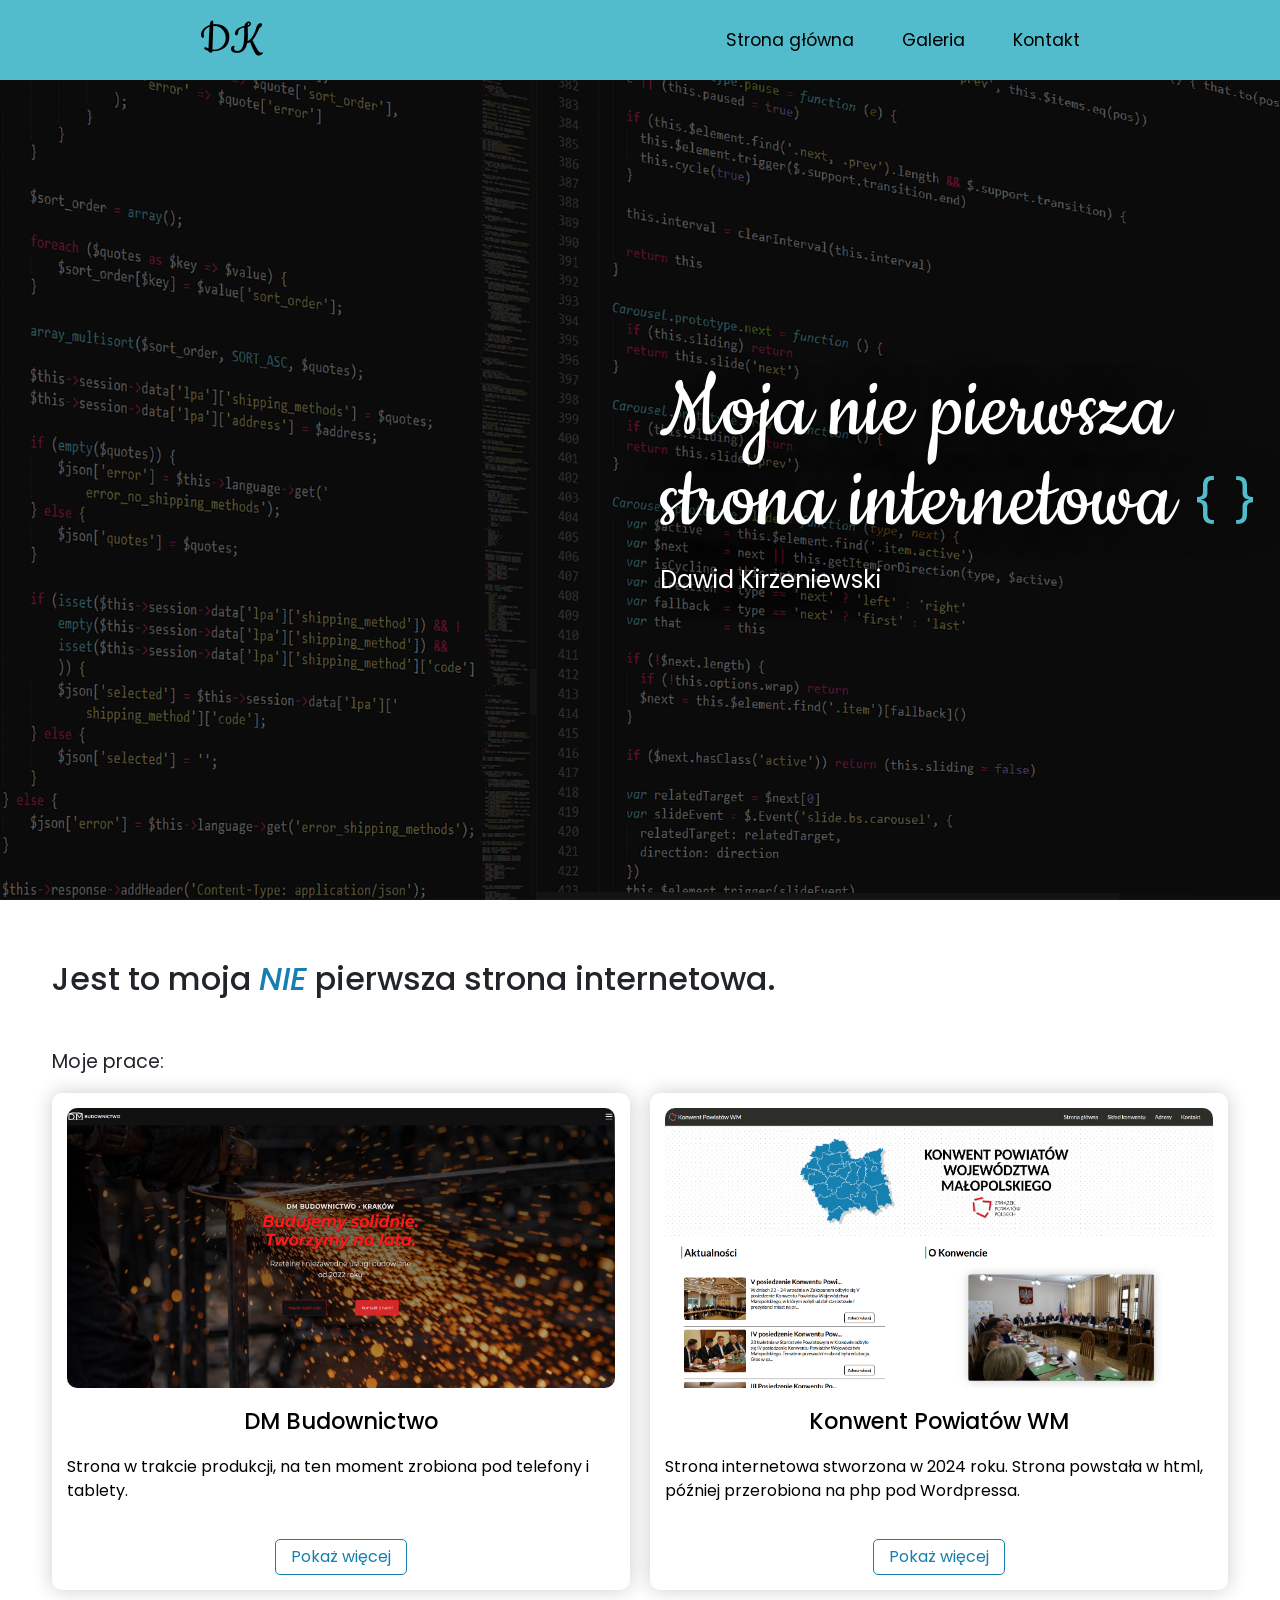
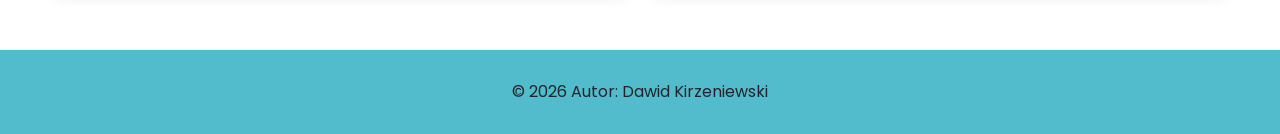
<file: Zadanie-5/index.html>
<!DOCTYPE html>
<html lang="pl">
  <head>
    <meta charset="UTF-8" />
    <meta name="viewport" content="width=device-width, initial-scale=1.0" />
    <link rel="preconnect" href="https://fonts.googleapis.com" />
    <link rel="preconnect" href="https://fonts.gstatic.com" crossorigin />
    <link
      href="https://fonts.googleapis.com/css2?family=Cookie&family=Poppins:ital,wght@0,100;0,200;0,300;0,400;0,500;0,600;0,700;0,800;0,900;1,100;1,200;1,300;1,400;1,500;1,600;1,700;1,800;1,900&display=swap"
      rel="stylesheet"
    />
    <link
      href="https://cdn.jsdelivr.net/npm/bootstrap@5.3.8/dist/css/bootstrap.min.css"
      rel="stylesheet"
    />

    <link
      href="https://cdn.jsdelivr.net/npm/bootstrap-icons@1.11.3/font/bootstrap-icons.css"
      rel="stylesheet"
    />
    <title>Strona przykładowa</title>
    <link rel="stylesheet" href="style.css" />
  </head>

  <body>
    <header>
      <nav>
        <div class="navigation">
          <div class="logo">
            <a href="#">DK</a>
          </div>

          <div class="nav-menu">
            <ul>
              <li>
                <a href="#">Strona główna<span></span></a>
              </li>
              <li>
                <a href="galeria.html">Galeria<span></span></a>
              </li>
              <li>
                <a href="kontakt.html">Kontakt<span></span></a>
              </li>
            </ul>
          </div>
        </div>
      </nav>

      <div class="hero-img">
        <div class="hero-text">
          <h1>
            Moja nie pierwsza strona internetowa
            <span><i class="bi bi-braces"></i></span>
          </h1>
          <p>Dawid Kirzeniewski</p>
        </div>
        <div class="hero-img-black"></div>
      </div>
    </header>

    <section>
      <div class="container">
        <h2>Jest to moja <span>nie</span> pierwsza strona internetowa.</h2>
        <p>Moje prace:</p>
        <div class="websides">
          <div class="box">
            <img src="img/dm.png" alt="" />
            <div class="box-text">
              <h3>DM Budownictwo</h3>
              <p>
                Strona w trakcie produkcji, na ten moment zrobiona pod telefony
                i tablety.
              </p>
            </div>
            <div class="buttons">
              <a href="https://dmbudownictwo.pl/projekt.html" class="button" target="_blank">Pokaż więcej</a>
            </div>
          </div>

          <div class="box">
            <img src="img/konwent.png" alt="" />
            <div class="box-text">
              <h3>Konwent Powiatów WM</h3>
              <p>Strona internetowa stworzona w 2024 roku. Strona powstała w html, później przerobiona na php pod Wordpressa.</p>
            </div>
            <div class="buttons">
              <a href="https://konwentpowiatow.myslenicki.pl/" class="button" target="_blank">Pokaż więcej</a>
            </div>
          </div>
        </div>
      </div>
    </section>

    <footer>
      <p>&copy; 2026 Autor: Dawid Kirzeniewski</p>
    </footer>

    <script
      src="https://cdn.jsdelivr.net/npm/bootstrap@5.3.8/dist/js/bootstrap.bundle.min.js"
      integrity="sha384-FKyoEForCGlyvwx9Hj09JcYn3nv7wiPVlz7YYwJrWVcXK/BmnVDxM+D2scQbITxI"
      crossorigin="anonymous"
    ></script>
  </body>
</html>
</file>
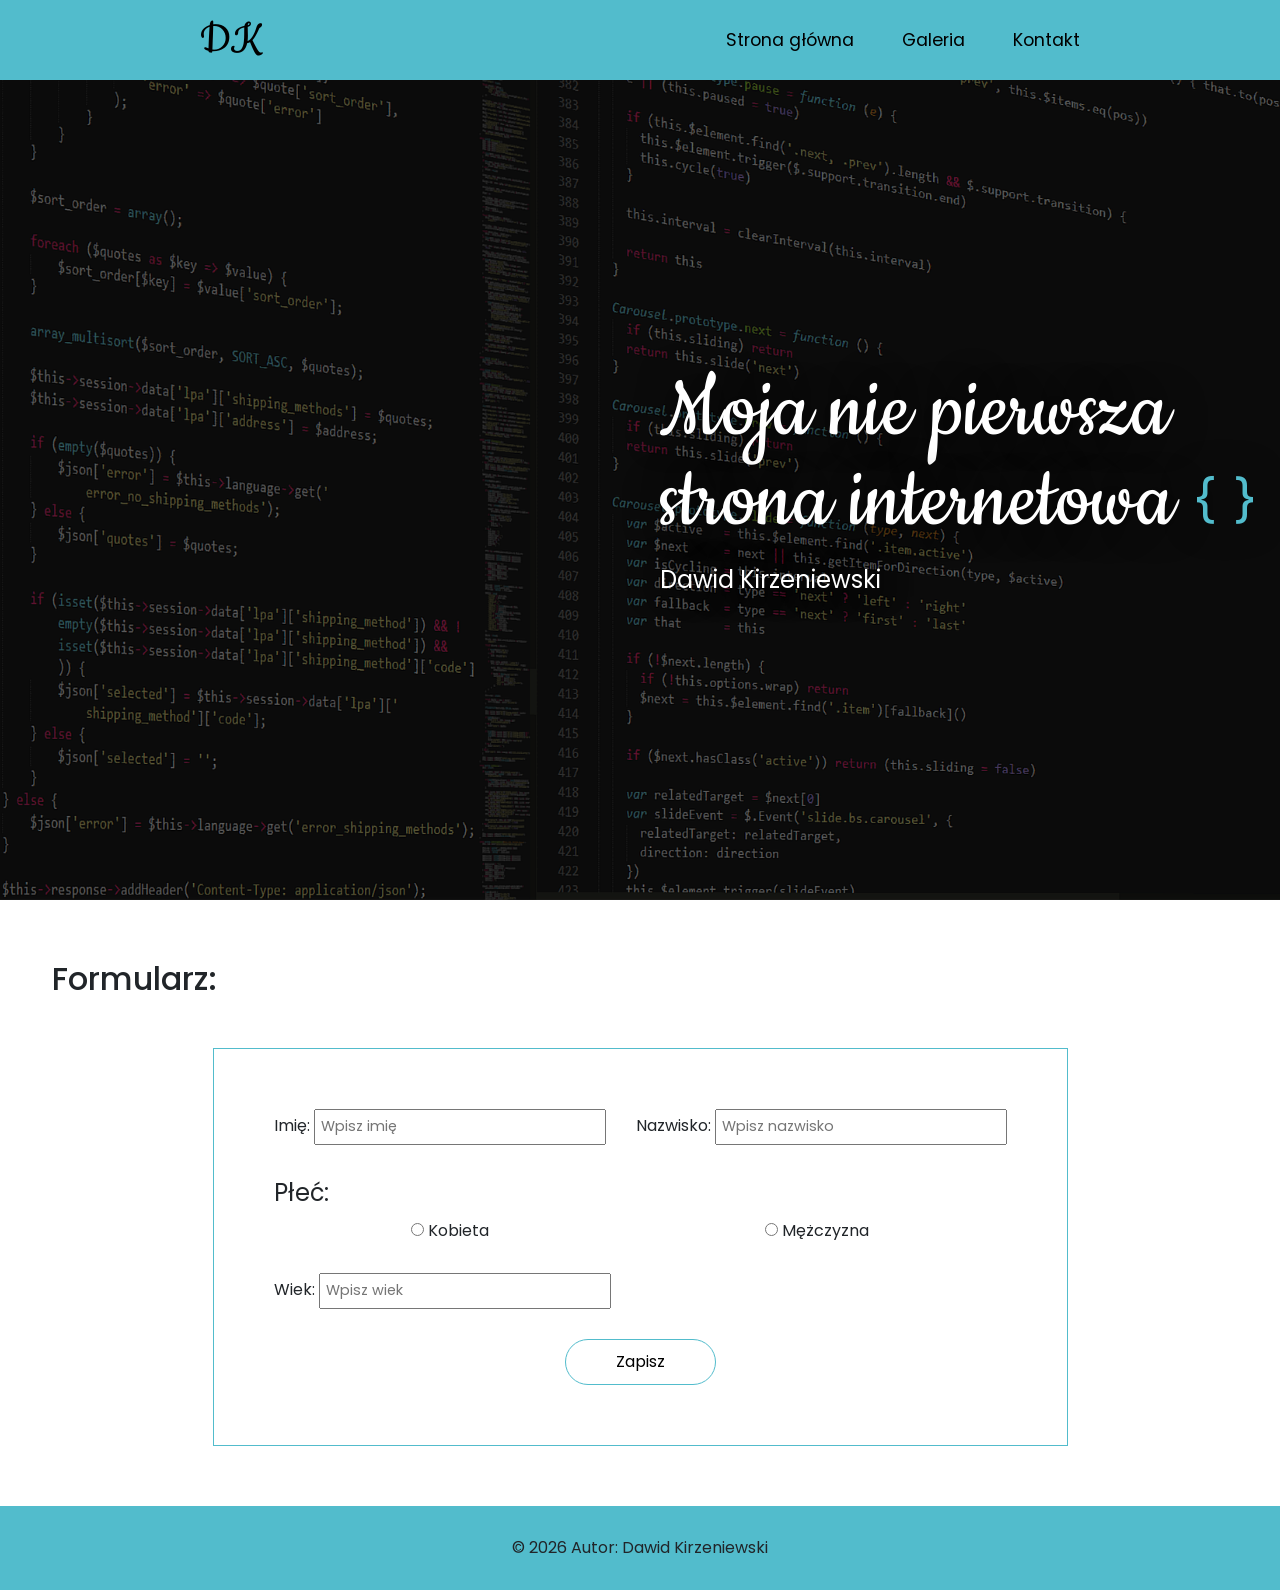
<file: Zadanie-7/index.html>
<!doctype html>
<html lang="pl">
	<head>
		<meta charset="UTF-8" />
		<meta name="viewport" content="width=device-width, initial-scale=1.0" />
		<link rel="preconnect" href="https://fonts.googleapis.com" />
		<link rel="preconnect" href="https://fonts.gstatic.com" crossorigin />
		<link
			href="https://fonts.googleapis.com/css2?family=Cookie&family=Poppins:ital,wght@0,100;0,200;0,300;0,400;0,500;0,600;0,700;0,800;0,900;1,100;1,200;1,300;1,400;1,500;1,600;1,700;1,800;1,900&display=swap"
			rel="stylesheet"
		/>
		<link href="https://cdn.jsdelivr.net/npm/bootstrap@5.3.8/dist/css/bootstrap.min.css" rel="stylesheet" />

		<link href="https://cdn.jsdelivr.net/npm/bootstrap-icons@1.11.3/font/bootstrap-icons.css" rel="stylesheet" />
		<title>Strona przykładowa</title>
		<link rel="stylesheet" href="style.css" />
	</head>

	<body>
		<header>
			<nav>
				<div class="navigation">
					<div class="logo">
						<a href="#">DK</a>
					</div>

					<div class="nav-menu">
						<ul>
							<li>
								<a href="#">Strona główna<span></span></a>
							</li>
							<li>
								<a href="galeria.html">Galeria<span></span></a>
							</li>
							<li>
								<a href="kontakt.html">Kontakt<span></span></a>
							</li>
						</ul>
					</div>
				</div>
			</nav>

			<div class="hero-img">
				<div class="hero-text">
					<h1>
						Moja nie pierwsza strona internetowa
						<span><i class="bi bi-braces"></i></span>
					</h1>
					<p>Dawid Kirzeniewski</p>
				</div>
				<div class="hero-img-black"></div>
			</div>
		</header>

		<section>
			<div class="container">
				<h2>Formularz:</h2>

				<div class="form-containter">
					<form class="form">
						<div class="name">
							<label for=""> Imię: <input type="text" name="imie" placeholder="Wpisz imię" required /> </label>

							<label for="">
								Nazwisko: <input type="text" name="nazwisko" placeholder="Wpisz nazwisko" required />
							</label>
						</div>

						<fieldset>
							<legend>Płeć:</legend>

							<div class="gender">
								<label for=""> <input type="radio" name="plec" value="K" required /> Kobieta </label>

								<label for=""> <input type="radio" name="plec" value="M" required /> Mężczyzna </label>
							</div>
						</fieldset>

						<label for=""> Wiek: <input type="number" name="wiek" min="0" placeholder="Wpisz wiek" required /> </label>

						<div class="form-btn">
							<button type="submit">Zapisz</button>
						</div>
					</form>
				</div>
			</div>
		</section>

		<footer>
			<p>&copy; 2026 Autor: Dawid Kirzeniewski</p>
		</footer>

		<script
			src="https://cdn.jsdelivr.net/npm/bootstrap@5.3.8/dist/js/bootstrap.bundle.min.js"
			integrity="sha384-FKyoEForCGlyvwx9Hj09JcYn3nv7wiPVlz7YYwJrWVcXK/BmnVDxM+D2scQbITxI"
			crossorigin="anonymous"
		></script>
	</body>
</html>
</file>
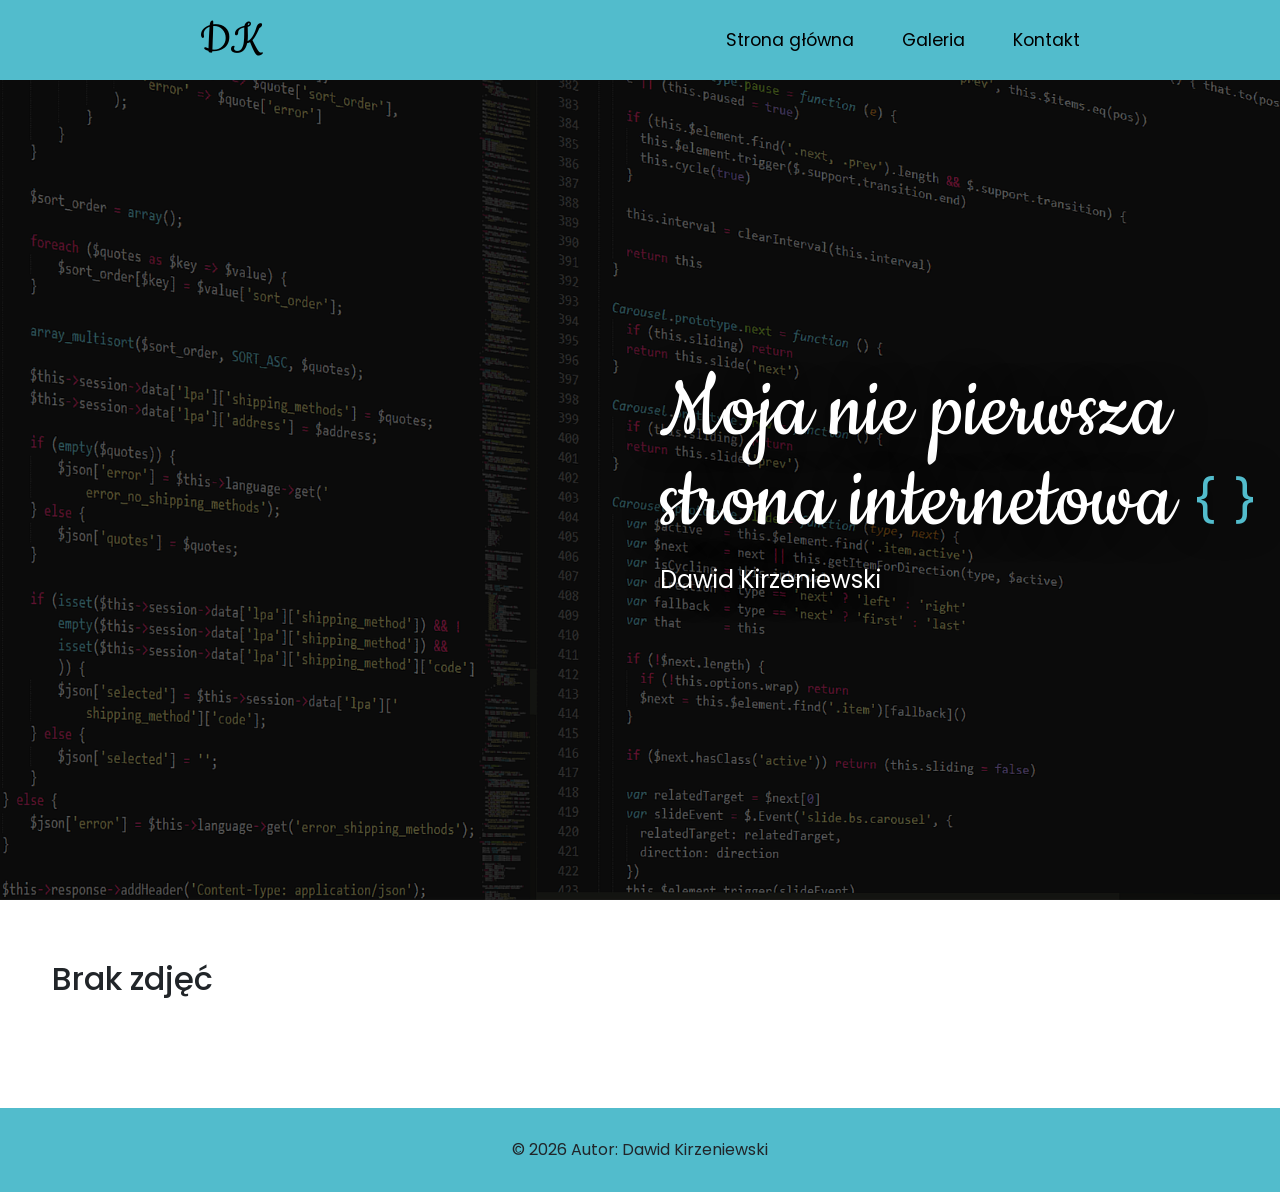
<file: Zadanie-5/galeria.html>
<!DOCTYPE html>
<html lang="pl">
  <head>
    <meta charset="UTF-8" />
    <meta name="viewport" content="width=device-width, initial-scale=1.0" />
    <link rel="preconnect" href="https://fonts.googleapis.com" />
    <link rel="preconnect" href="https://fonts.gstatic.com" crossorigin />
    <link
      href="https://fonts.googleapis.com/css2?family=Cookie&family=Poppins:ital,wght@0,100;0,200;0,300;0,400;0,500;0,600;0,700;0,800;0,900;1,100;1,200;1,300;1,400;1,500;1,600;1,700;1,800;1,900&display=swap"
      rel="stylesheet"
    />
    <link
      href="https://cdn.jsdelivr.net/npm/bootstrap@5.3.8/dist/css/bootstrap.min.css"
      rel="stylesheet"
    />

    <link
      href="https://cdn.jsdelivr.net/npm/bootstrap-icons@1.11.3/font/bootstrap-icons.css"
      rel="stylesheet"
    />
    <title>Strona przykładowa</title>
    <link rel="stylesheet" href="style.css" />
  </head>

  <body>
    <header>
      <nav>
        <div class="navigation">
          <div class="logo">
            <a href="index.html">DK</a>
          </div>

          <div class="nav-menu">
            <ul>
              <li>
                <a href="index.html">Strona główna<span></span></a>
              </li>
              <li>
                <a href="#">Galeria<span></span></a>
              </li>
              <li>
                <a href="kontakt.html">Kontakt<span></span></a>
              </li>
            </ul>
          </div>
        </div>
      </nav>

      <div class="hero-img">
        <div class="hero-text">
          <h1>
            Moja nie pierwsza strona internetowa
            <span><i class="bi bi-braces"></i></span>
          </h1>
          <p>Dawid Kirzeniewski</p>
        </div>
        <div class="hero-img-black"></div>
      </div>
    </header>

    <section>
      <div class="container">
        <h2>Brak zdjęć<span></span></h2>
      </div>
    </section>

    <footer>
      <p>&copy; 2026 Autor: Dawid Kirzeniewski</p>
    </footer>

    <script
      src="https://cdn.jsdelivr.net/npm/bootstrap@5.3.8/dist/js/bootstrap.bundle.min.js"
      integrity="sha384-FKyoEForCGlyvwx9Hj09JcYn3nv7wiPVlz7YYwJrWVcXK/BmnVDxM+D2scQbITxI"
      crossorigin="anonymous"
    ></script>
  </body>
</html>
</file>
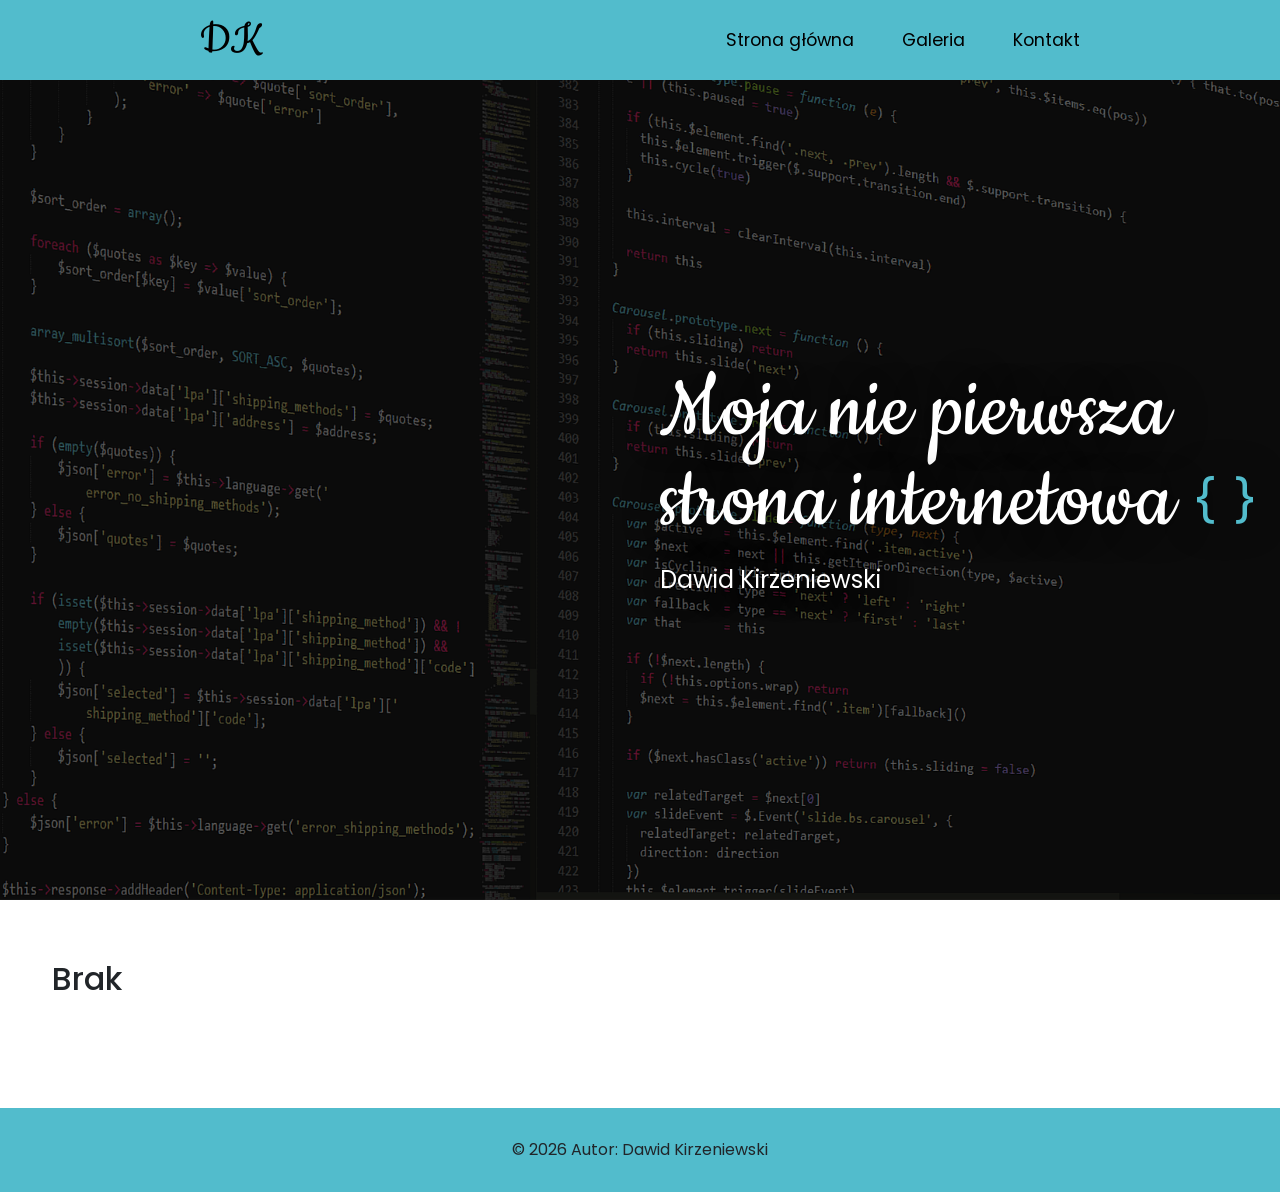
<file: Zadanie-5/kontakt.html>
<!DOCTYPE html>
<html lang="pl">
  <head>
    <meta charset="UTF-8" />
    <meta name="viewport" content="width=device-width, initial-scale=1.0" />
    <link rel="preconnect" href="https://fonts.googleapis.com" />
    <link rel="preconnect" href="https://fonts.gstatic.com" crossorigin />
    <link
      href="https://fonts.googleapis.com/css2?family=Cookie&family=Poppins:ital,wght@0,100;0,200;0,300;0,400;0,500;0,600;0,700;0,800;0,900;1,100;1,200;1,300;1,400;1,500;1,600;1,700;1,800;1,900&display=swap"
      rel="stylesheet"
    />
    <link
      href="https://cdn.jsdelivr.net/npm/bootstrap@5.3.8/dist/css/bootstrap.min.css"
      rel="stylesheet"
    />

    <link
      href="https://cdn.jsdelivr.net/npm/bootstrap-icons@1.11.3/font/bootstrap-icons.css"
      rel="stylesheet"
    />
    <title>Strona przykładowa</title>
    <link rel="stylesheet" href="style.css" />
  </head>

  <body>
    <header>
      <nav>
        <div class="navigation">
          <div class="logo">
            <a href="index.html">DK</a>
          </div>

          <div class="nav-menu">
            <ul>
              <li>
                <a href="index.html">Strona główna<span></span></a>
              </li>
              <li>
                <a href="galeria.html">Galeria<span></span></a>
              </li>
              <li>
                <a href="#">Kontakt<span></span></a>
              </li>
            </ul>
          </div>
        </div>
      </nav>

      <div class="hero-img">
        <div class="hero-text">
          <h1>
            Moja nie pierwsza strona internetowa
            <span><i class="bi bi-braces"></i></span>
          </h1>
          <p>Dawid Kirzeniewski</p>
        </div>
        <div class="hero-img-black"></div>
      </div>
    </header>

    <section>
      <div class="container">
        <h2>Brak<span></span></h2>
      </div>
    </section>

    <footer>
      <p>&copy; 2026 Autor: Dawid Kirzeniewski</p>
    </footer>

    <script
      src="https://cdn.jsdelivr.net/npm/bootstrap@5.3.8/dist/js/bootstrap.bundle.min.js"
      integrity="sha384-FKyoEForCGlyvwx9Hj09JcYn3nv7wiPVlz7YYwJrWVcXK/BmnVDxM+D2scQbITxI"
      crossorigin="anonymous"
    ></script>
  </body>
</html>
</file>
<file: Zadanie-5/style.css>
* {
  box-sizing: border-box;
  padding: 0;
  margin: 0;
}

body {
  font-family: "Poppins", sans-serif;
}

nav {
  position: sticky;
  top: 0;
  width: 100%;
  height: 80px;
  padding: 10px 200px;
  background-color: #52bccc;
  z-index: 10;
}

header {
  height: calc(100vh - 80px);
  background-color: #222;
  margin-bottom: 80px;
}

section {
  padding: 60px 10px;
}

h1 {
  font-size: 6rem;
  font-weight: 200;
  font-family: "Cookie", sans-serif;
  line-height: 90px;
  text-shadow: 0 0 35px rgba(0, 0, 0, 0.7);
}

h2 {
  position: relative;
  margin-bottom: 50px;
}

h2 span  {
  font-style: italic;
  text-transform: uppercase;
  color: #157faf; 
}

.container {
  min-width: 1200px;
  margin: auto;
}

footer {
  display: flex;
  justify-content: center;
  align-items: center;
  padding: 30px 200px;
  background-color: #52bccc;

}

/* NAV */

.navigation {
  display: flex;
  align-items: center;
  justify-content: space-between;
  height: 100%;
  width: 100%;
}

.nav-menu {
  height: 100%;
}

nav ul {
  display: flex;
  height: 100%;
  gap: 3rem;
  justify-content: space-between;
  align-items: center;
}

nav li {
  list-style: none;
}

nav a {
  position: relative;
  height: 100%;

  font-size: 1.1rem;
  text-decoration: none;
  color: #000;
}

nav span {
  position: absolute;
  width: 0;
  height: 2px;
  left: 0;
  bottom: -2px;
  border-radius: 5px;
  background-color: #000;
  transition: 0.3s;
}

nav a:hover span {
  width: 100%;
}

.logo a {
  font-family: "Cookie", sans-serif;
  font-size: 3rem;
}

/* HEADER */

.hero-img {
  position: relative;

  width: 100%;
  height: 100%;
  background: url("img/programming-1873854_1920.png");
  background-position: center;
  background-repeat: no-repeat;
  background-size: cover;
  z-index: 0;
}

.hero-text {
  position: absolute;
  padding: 20px;
  left: 50%;
  top: 50%;
  transform: translate(0%, -50%);
  color: #fff;
  z-index: 2;
}

.hero-text p {
  font-size: 1.5rem;
  text-shadow: 0 0 35px rgba(0, 0, 0, 0.7);
}

.hero-text span {
  font-size: 4rem;
  text-shadow: 0 0 35px rgba(0, 0, 0, 0.7);
  color: #52bccc;
}

.hero-img-black {
  position: absolute;
  width: 100%;
  height: 100%;
  background-color: rgba(0, 0, 0, 0.6);
  z-index: 1;
}

/* SECTION */

section p {
  font-size: 1.2rem;
}

.websides {
  display: flex;
  justify-content: center;
  gap: 20px;
}

.box {
  width: 600px;
  padding: 15px;
  border-radius: 10px;
  /* background-color: #222; */
  /* border: 1px solid #000; */
  box-shadow: 0 0 20px rgba(0, 0, 0, .2);
  color: #000;
}

.box img {
  border-radius: 10px;
  width: 100%;
  height: 280px;
  margin-bottom: 10px;
}

.box h3 {
  margin-bottom: 20px;
  text-align: center;
  font-size: 1.4rem;
}

.box-text {
  padding: 10px 0;
  margin-bottom: 10px;
}

.box-text p {
  font-size: 1rem;
}

.button {
  padding: 5px 15px;
  background: none;
  border: 1px solid #157faf;
  border-radius: 5px;
  text-decoration: none;
  color: #157faf;
  transition: .2s;
}

.buttons {
  display: flex;
  justify-content: center;
}

.button:hover {
  background-color: #157faf;
  color: #fff;
}

/* FOOTER */

footer p {
  margin: 0;
}
</file>
<file: Zadanie-7/style.css>
* {
	box-sizing: border-box;
	padding: 0;
	margin: 0;
}

body {
	font-family: 'Poppins', sans-serif;
}

nav {
	position: sticky;
	top: 0;
	width: 100%;
	height: 80px;
	padding: 10px 200px;
	background-color: #52bccc;
	z-index: 10;
}

header {
	height: calc(100vh - 80px);
	background-color: #222;
	margin-bottom: 80px;
}

section {
	padding: 60px 10px;
}

h1 {
	font-size: 6rem;
	font-weight: 200;
	font-family: 'Cookie', sans-serif;
	line-height: 90px;
	text-shadow: 0 0 35px rgba(0, 0, 0, 0.7);
}

h2 {
	position: relative;
	margin-bottom: 50px;
}

h2 span {
	font-style: italic;
	text-transform: uppercase;
	color: #157faf;
}

.container {
	min-width: 1200px;
	margin: auto;
}

footer {
	display: flex;
	justify-content: center;
	align-items: center;
	padding: 30px 200px;
	background-color: #52bccc;
}

/* NAV */

.navigation {
	display: flex;
	align-items: center;
	justify-content: space-between;
	height: 100%;
	width: 100%;
}

.nav-menu {
	height: 100%;
}

nav ul {
	display: flex;
	height: 100%;
	gap: 3rem;
	justify-content: space-between;
	align-items: center;
}

nav li {
	list-style: none;
}

nav a {
	position: relative;
	height: 100%;

	font-size: 1.1rem;
	text-decoration: none;
	color: #000;
}

nav span {
	position: absolute;
	width: 0;
	height: 2px;
	left: 0;
	bottom: -2px;
	border-radius: 5px;
	background-color: #000;
	transition: 0.3s;
}

nav a:hover span {
	width: 100%;
}

.logo a {
	font-family: 'Cookie', sans-serif;
	font-size: 3rem;
}

/* HEADER */

.hero-img {
	position: relative;

	width: 100%;
	height: 100%;
	background: url('img/programming-1873854_1920.png');
	background-position: center;
	background-repeat: no-repeat;
	background-size: cover;
	z-index: 0;
}

.hero-text {
	position: absolute;
	padding: 20px;
	left: 50%;
	top: 50%;
	transform: translate(0%, -50%);
	color: #fff;
	z-index: 2;
}

.hero-text p {
	font-size: 1.5rem;
	text-shadow: 0 0 35px rgba(0, 0, 0, 0.7);
}

.hero-text span {
	font-size: 4rem;
	text-shadow: 0 0 35px rgba(0, 0, 0, 0.7);
	color: #52bccc;
}

.hero-img-black {
	position: absolute;
	width: 100%;
	height: 100%;
	background-color: rgba(0, 0, 0, 0.6);
	z-index: 1;
}

/* SECTION */

section p {
	font-size: 1.2rem;
}

.form-containter {
	display: flex;
	justify-content: center;
}

.form {
	display: flex;
	flex-direction: column;
	padding: 60px;
	border: 1px solid #52bccc;
	gap: 30px;
}

form input {
	padding: 5px;
	font-size: 0.9rem;
}

.name {
	display: flex;
	gap: 30px;
}

.gender {
	display: flex;
	justify-content: space-around;
}

.form-btn {
	display: flex;
	justify-content: center;
}

.form-btn button {
	padding: 10px 50px;
	border-radius: 50px;
	background: none;
	border: 1px solid #52bccc;
	transition: 0.3s;
}

.form-btn button:hover {
	background-color: #52bccc;
}

/* FOOTER */

footer p {
	margin: 0;
}
</file>
